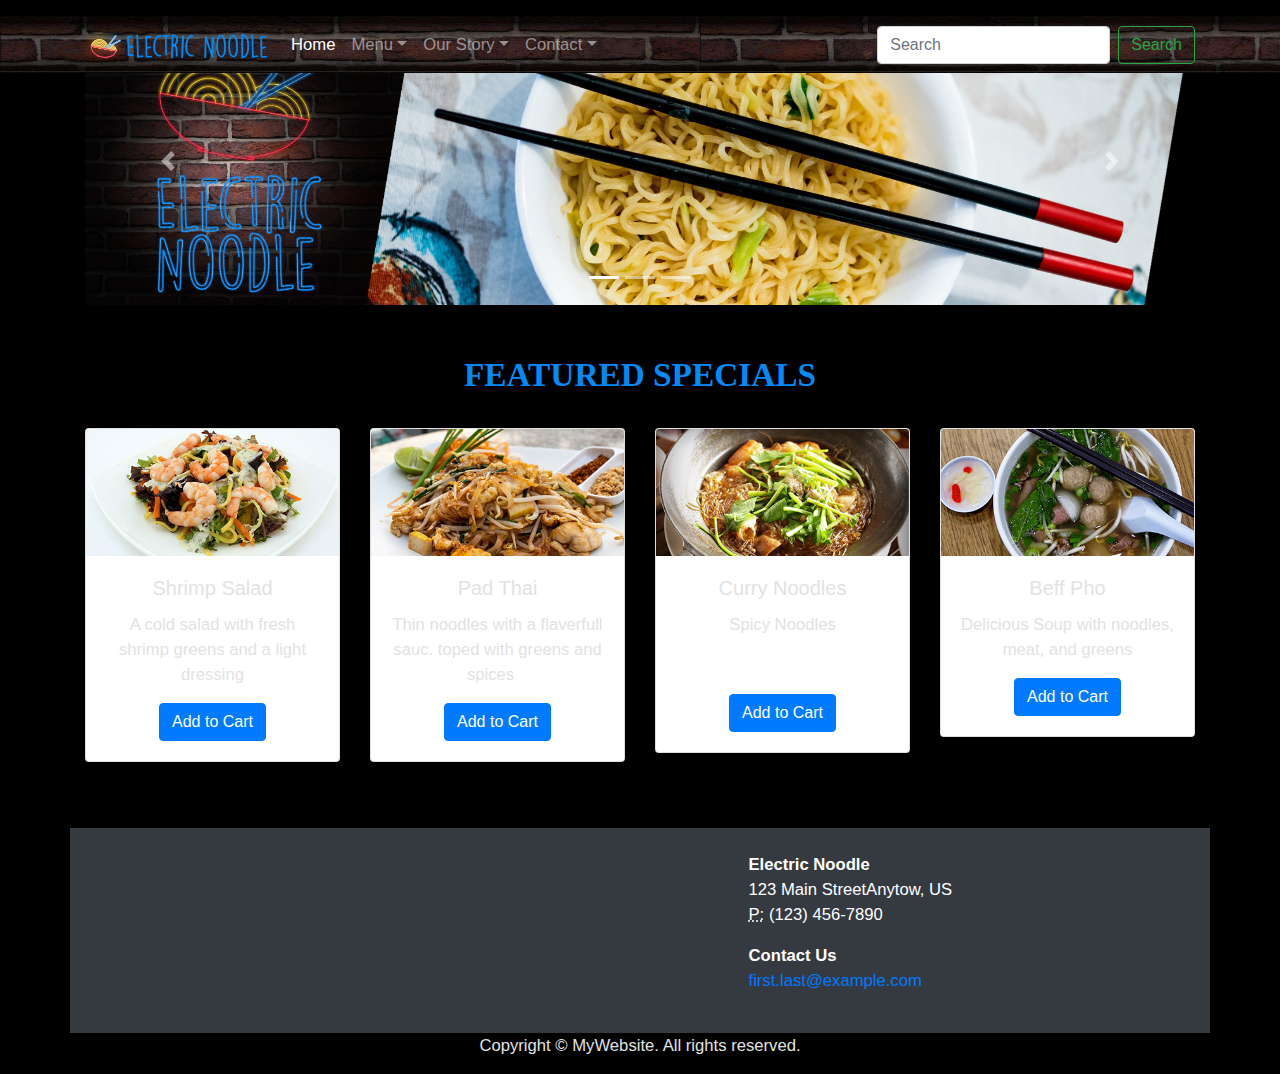
<file: black_noodle/index.html>
<!DOCTYPE html>
<html lang="en">
  <head>
    <meta charset="UTF-8">
    <meta http-equiv="X-UA-Compatible" content="IE=edge">
    <meta name="viewport" content="width=device-width, initial-scale=1">
    <meta keyword="noodles, ramen, restaurant, japanese">
	 <meta discription="a brand new spot for delicious food, seving ramen soup and other creations by our local chef">
	  
	  <title>Bootstrap eCommerce Page Template</title>
    <!-- Bootstrap -->
    <link href="css/bootstrap-4.4.1.css" rel="stylesheet">
  </head>
  <body>
    <nav class="navbar navbar-expand-lg navbar-dark bg-dark">
      <div class="container">
        <a class="navbar-brand" href="#"><img src="images/noodle-logo.png" width="182" height="28" alt=""/></a>
        <button class="navbar-toggler" type="button" data-toggle="collapse" data-target="#navbarSupportedContent" aria-controls="navbarSupportedContent" aria-expanded="false" aria-label="Toggle navigation">
        <span class="navbar-toggler-icon"></span>
        </button>
        <div class="collapse navbar-collapse" id="navbarSupportedContent">
          <ul class="navbar-nav mr-auto">
            <li class="nav-item active">
              <a class="nav-link" href="index.html">Home <span class="sr-only">(current)</span></a>
            </li>
            
            <li class="nav-item dropdown">
              <a class="nav-link dropdown-toggle" href="menu.html" id="navbarDropdown" role="button" data-toggle="dropdown" aria-haspopup="true" aria-expanded="false">Menu</a>
              <div class="dropdown-menu" aria-labelledby="navbarDropdown">
                <a class="dropdown-item" href="order.html">Order onlnine</a>
                <a class="dropdown-item" href="specials.html">specials</a>
                <div class="dropdown-divider"></div>
                
              </div>
            </li>
            <li class="nav-item dropdown"> <a class="nav-link dropdown-toggle" href="menu.html" id="navbarDropdown2" role="button" data-toggle="dropdown" aria-haspopup="true" aria-expanded="false">Our Story</a>
              <div class="dropdown-menu" aria-labelledby="navbarDropdown"> <a class="dropdown-item" href="spotlight.html">Employee Spotlight</a>
                <div class="dropdown-divider"></div>
              </div>
            </li>
            <li class="nav-item dropdown"> <a class="nav-link dropdown-toggle" href="contact.html" id="navbarDropdown3" role="button" data-toggle="dropdown" aria-haspopup="true" aria-expanded="false">Contact</a>
              <div class="dropdown-menu" aria-labelledby="navbarDropdown"> <a class="dropdown-item" href="feedback.html">Feedback</a><a class="dropdown-item" href="apply.html">Apply</a>
                <div class="dropdown-divider"></div>
              </div>
            </li>
          </ul>
          <form class="form-inline my-2 my-lg-0">
            <input class="form-control mr-sm-2" type="search" placeholder="Search" aria-label="Search">
            <button class="btn btn-outline-success my-2 my-sm-0" type="submit">Search</button>
          </form>
        </div>
      </div>
    </nav>
    <div class="container mt-3">
      <div class="row">
        <div class="col-12">
          <div id="carouselExampleControls" class="carousel slide" data-ride="carousel">
            <ol class="carousel-indicators">
              <li data-target="#carouselExampleControls" data-slide-to="0" class="active"></li>
              <li data-target="#carouselExampleControls" data-slide-to="1"></li>
              <li data-target="#carouselExampleControls" data-slide-to="2"></li>
            </ol>
            <div class="carousel-inner">
              <div class="carousel-item active">
                <img class="d-block w-100" src="images/slideshow1.png" alt="First slide">
                <div class="carousel-caption d-none d-md-block"> </div>
              </div>
              <div class="carousel-item">
                <img class="d-block w-100" src="images/slideshow2.png" alt="Second slide">
                <div class="carousel-caption d-none d-md-block"> </div>
              </div>
              <div class="carousel-item">
                <img class="d-block w-100" src="images/slideshow3.png" alt="Third slide">
                <div class="carousel-caption d-none d-md-block"> </div>
              </div>
            </div>
            <a class="carousel-control-prev" href="#carouselExampleControls" role="button" data-slide="prev">
            <span class="carousel-control-prev-icon" aria-hidden="true"></span>
            <span class="sr-only">Previous</span>
            </a>
            <a class="carousel-control-next" href="#carouselExampleControls" role="button" data-slide="next">
            <span class="carousel-control-next-icon" aria-hidden="true">&nbsp; &nbsp; &nbsp; &nbsp; &nbsp;</span>
            <span class="sr-only">Next</span>
            </a>
          </div>
        </div>
      </div>
      <hr>
    </div>
<hr>
    <h2 class="text-center">FEATURED SPECIALS</h2>
    <hr>
    <div class="container">
      <div class="row text-center">
        <div class="col-md-4 pb-1 pb-md-0 col-xl-3">
          <div class="card">
            <img class="card-img-top" src="images/shrimp-noodles.jpg" alt="Card image cap">
            <div class="card-body">
              <h5 class="card-title">Shrimp Salad</h5>
              <p class="card-text">A cold salad with fresh shrimp greens and a light  dressing</p>
              <a href="#" class="btn btn-primary">Add to Cart</a>
            </div>
          </div>
        </div>
        <div class="col-md-4 pb-1 pb-md-0 col-xl-3">
          <div class="card">
            <img class="card-img-top" src="images/padthai-noodles.jpg" alt="Card image cap">
            <div class="card-body">
              <h5 class="card-title">Pad Thai</h5>
              <p class="card-text">Thin noodles with a flaverfull sauc. toped with greens and spices&nbsp; &nbsp;</p>
              <a href="#" class="btn btn-primary">Add to Cart</a>
            </div>
          </div>
        </div>
        <div class="col-md-4 pb-1 pb-md-0 col-xl-3">
          <div class="card">
            <img class="card-img-top" src="images/curry-noodles.jpg" alt="Card image cap">
            <div class="card-body">
              <h5 class="card-title">Curry Noodles</h5>
              <p class="card-text">Spicy Noodles</p>
              <p class="card-text">&nbsp;</p>
<a href="#" class="btn btn-primary">Add to Cart</a>
            </div>
          </div>
        </div>
		   <div class="col-md-4 pb-1 pb-md-0 col-xl-3">
          <div class="card">
            <img class="card-img-top" src="images/pho-noodles.jpg" alt="Card image cap">
            <div class="card-body">
              <h5 class="card-title">Beff Pho</h5>
              <p class="card-text">Delicious Soup with noodles, meat, and greens</p>
              <a href="#" class="btn btn-primary">Add to Cart</a>
            </div>
          </div>
        </div>
      </div>
</div>
    <hr>
<div class="container">
  <div class="row"> </div>
    </div>
    <hr>
    <div class="container text-white bg-dark p-4">
      <div class="row">
        <div class="col-6 col-md-8 col-lg-7">
          <div class="row text-center"> </div>
        </div>
        <div class="col-md-4 col-lg-5 col-6">
          <address>
            <strong>Electric Noodle</strong><br>
            123 Main StreetAnytow, US&nbsp;<br>
            <abbr title="Phone">P:</abbr> (123) 456-7890
          </address>
          <address>
            <strong>Contact Us</strong><br>
            <a href="mailto:#">first.last@example.com</a>
          </address>
        </div>
      </div>
    </div>
    <footer class="text-center">
      <div class="container">
        <div class="row">
          <div class="col-12">
            <p>Copyright © MyWebsite. All rights reserved.</p>
          </div>
        </div>
      </div>
    </footer>
    <!-- jQuery (necessary for Bootstrap's JavaScript plugins) -->
    <script src="js/jquery-3.4.1.min.js"></script>
    <!-- Include all compiled plugins (below), or include individual files as needed -->
    <script src="js/popper.min.js"></script>
    <script src="js/bootstrap-4.4.1.js"></script>
  </body>
</html>
</file>
